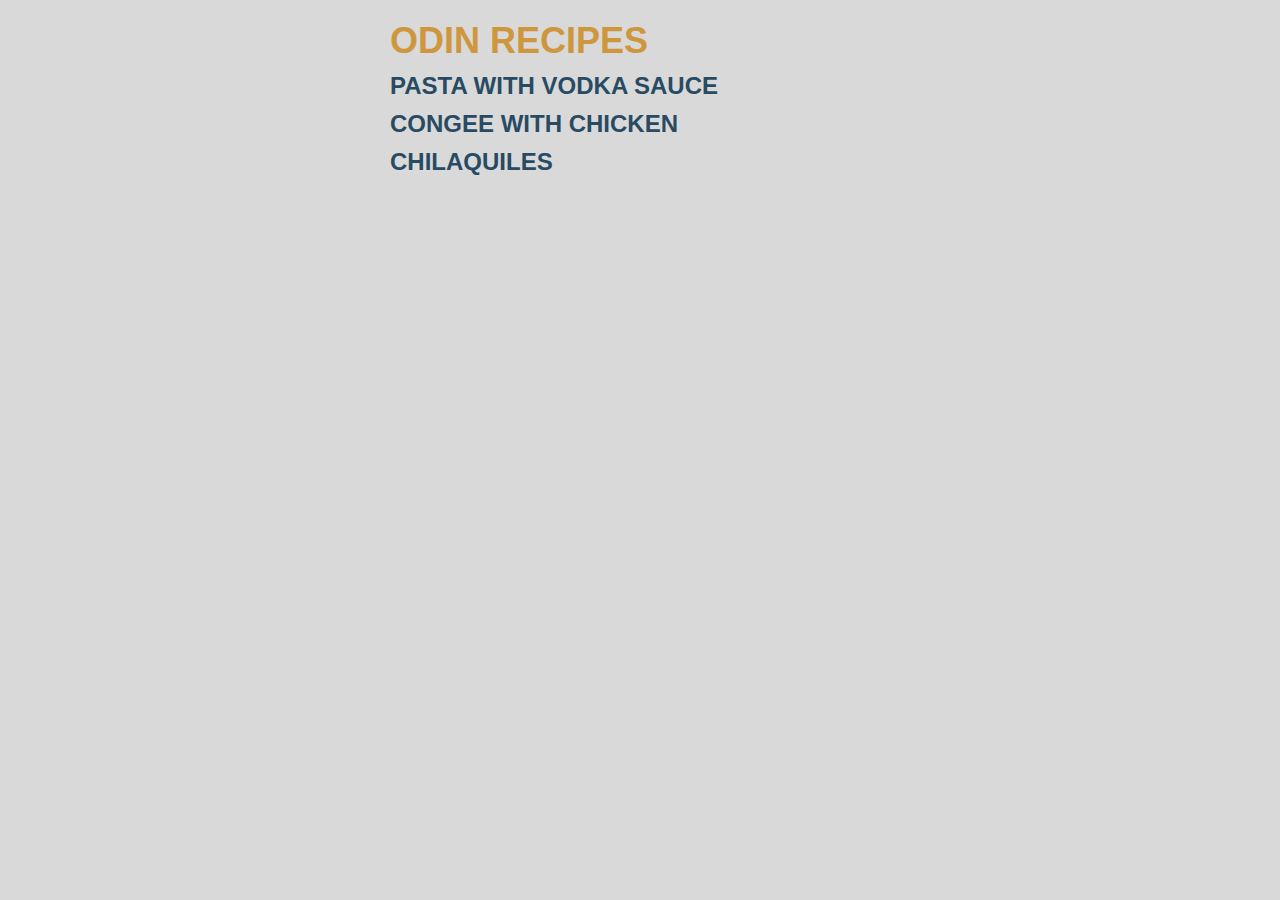
<file: index.html>
<!DOCTYPE html>
<html lang="en">
<head>
    <meta charset="UTF-8">
    <meta http-equiv="X-UA-Compatible" content="IE=edge">
    <meta name="viewport" content="width=device-width, initial-scale=1.0">
    <link rel="stylesheet" href="style.css">
    <title>Odin Recipes</title>
</head>
<body>
    <a href="./index.html"><h1>Odin Recipes</h1></a>
    <a href="recipes/pasta.html"><h2>Pasta with Vodka Sauce</h2></a>
    <a href="recipes/congee.html"><h2>Congee with Chicken</h2></a>
    <a href="recipes/chilaquiles.html"><h2>Chilaquiles</h2></a>
</body>
</html>
</file>
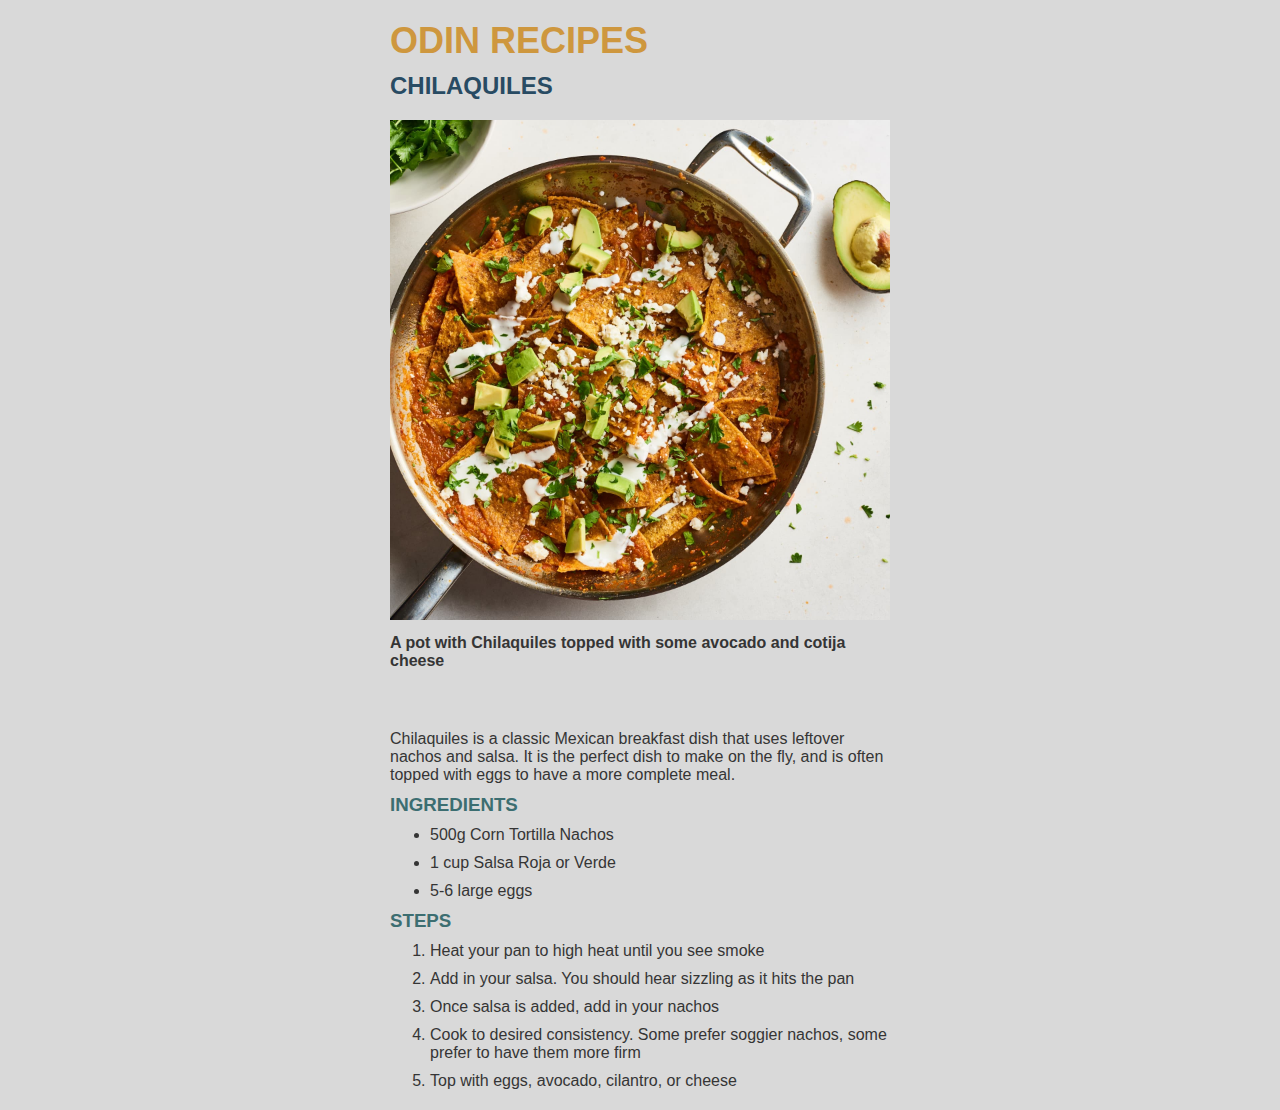
<file: recipes/chilaquiles.html>
<!DOCTYPE html>
<html lang="en">
<head>
    <meta charset="UTF-8">
    <meta http-equiv="X-UA-Compatible" content="IE=edge">
    <meta name="viewport" content="width=device-width, initial-scale=1.0">
    <link rel="stylesheet" href="../style.css">
    <title>Chilaquiles</title>
</head>
<body>
    <a href="../index.html"><h1 class="header">Odin Recipes</h1></a>
    <h2>Chilaquiles</h2>
    <img src="../img/chilaquiles.jpeg" alt="Chilaquiles with Salsa Roja">
    <p class="caption">A pot with Chilaquiles topped with some avocado and cotija cheese</p>
    <p>
        Chilaquiles is a classic Mexican breakfast dish that uses leftover
        nachos and salsa. It is the perfect dish to make on the fly, and is
        often topped with eggs to have a more complete meal.
    </p>
    <h3>Ingredients</h3>
    <p>
        <ul>
            <li>500g Corn Tortilla Nachos</li>
            <li>1 cup Salsa Roja or Verde</li>
            <li>5-6 large eggs</li>
        </ul>
    </p>
    <h3>Steps</h3>
    <p>
        <ol>
            <li>Heat your pan to high heat until you see smoke</li>
            <li>Add in your salsa. You should hear sizzling as it hits the pan</li>
            <li>Once salsa is added, add in your nachos</li>
            <li>Cook to desired consistency. Some prefer soggier nachos,
                some prefer to have them more firm</li>
            <li>Top with eggs, avocado, cilantro, or cheese</li>
        </ol>
    </p>
</body>
</html>
</file>
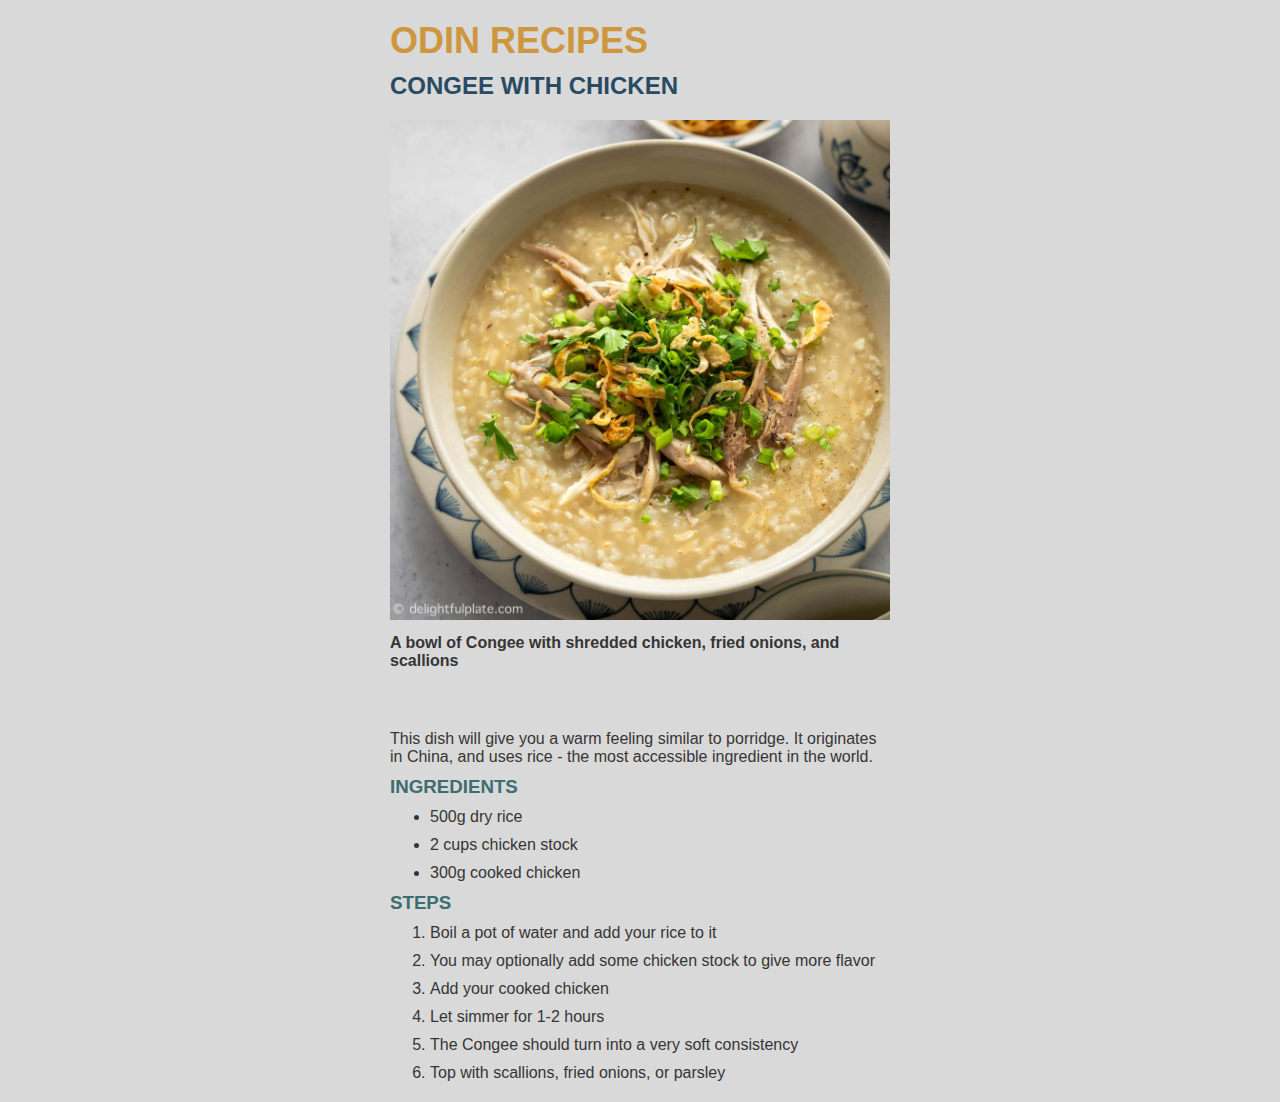
<file: recipes/congee.html>
<!DOCTYPE html>
<html lang="en">
<head>
    <meta charset="UTF-8">
    <meta http-equiv="X-UA-Compatible" content="IE=edge">
    <meta name="viewport" content="width=device-width, initial-scale=1.0">
    <link rel="stylesheet" href="../style.css">
    <title>Congee</title>
</head>
<body>
    <a href="../index.html"><h1 class="header">Odin Recipes</h1></a>
    <h2>Congee with Chicken</h2>
    <img src="../img/congee.jpg" alt="Congee with Chicken">
    <p class="caption">A bowl of Congee with shredded chicken, fried onions, and scallions</p>
    <p>
        This dish will give you a warm feeling similar to porridge. It originates in
        China, and uses rice - the most accessible ingredient in the world.
    </p>
    <h3>Ingredients</h3>
    <p>
        <ul>
            <li>500g dry rice</li>
            <li>2 cups chicken stock</li>
            <li>300g cooked chicken</li>
        </ul>
    </p>
    <h3>Steps</h3>
    <p>
        <ol>
            <li>Boil a pot of water and add your rice to it</li>
            <li>You may optionally add some chicken stock to give more flavor</li>
            <li>Add your cooked chicken</li>
            <li>Let simmer for 1-2 hours</li>
            <li>The Congee should turn into a very soft consistency</li>
            <li>Top with scallions, fried onions, or parsley</li>
        </ol>
    </p>
</body>
</html>
</file>
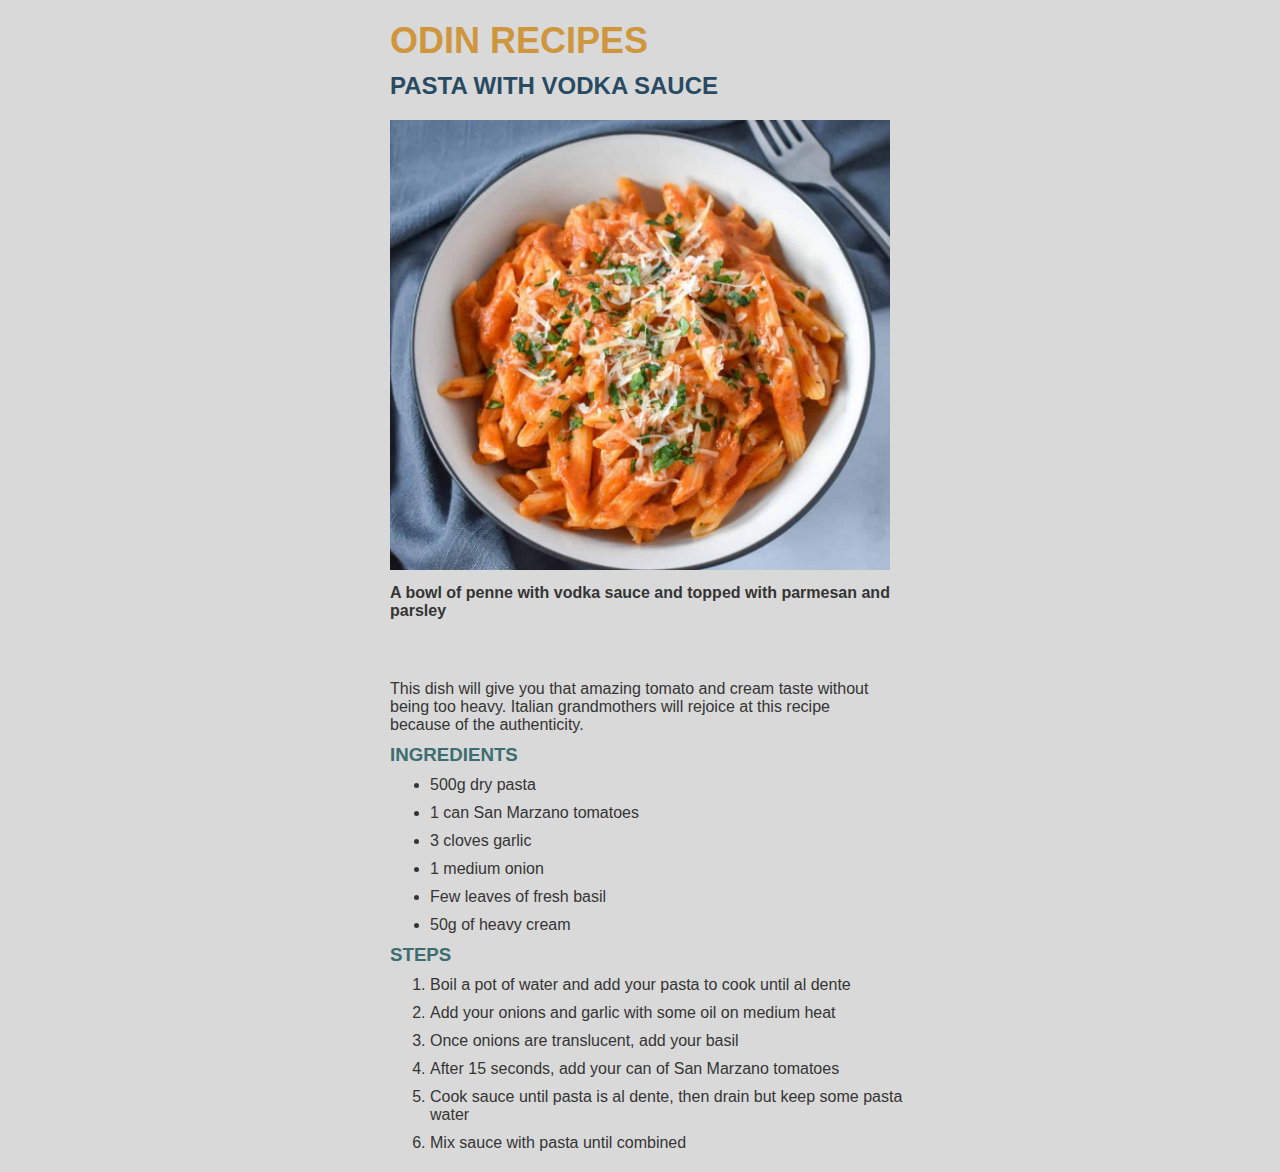
<file: recipes/pasta.html>
<!DOCTYPE html>
<html lang="en">
<head>
    <meta charset="UTF-8">
    <meta http-equiv="X-UA-Compatible" content="IE=edge">
    <meta name="viewport" content="width=device-width, initial-scale=1.0">
    <link rel="stylesheet" href="../style.css">
    <title>Pasta</title>
</head>
<body>
    <a href="../index.html"><h1 class="header">Odin Recipes</h1></a>
    <h2>Pasta with Vodka Sauce</h2>
    <img src="../img/pasta.jpg" alt="Pasta with Vodka Sauce">
    <p class="caption">A bowl of penne with vodka sauce and topped with parmesan and parsley</p>
    <p>
        This dish will give you that amazing tomato and cream taste without
        being too heavy. Italian grandmothers will rejoice at this recipe
        because of the authenticity.
    </p>
    <h3>Ingredients</h3>
    <p>
        <ul>
            <li>500g dry pasta</li>
            <li>1 can San Marzano tomatoes</li>
            <li>3 cloves garlic</li>
            <li>1 medium onion</li>
            <li>Few leaves of fresh basil</li>
            <li>50g of heavy cream</li>
        </ul>
    </p>
    <h3>Steps</h3>
    <p>
        <ol>
            <li>Boil a pot of water and add your pasta to cook until al dente</li>
            <li>Add your onions and garlic with some oil on medium heat</li>
            <li>Once onions are translucent, add your basil</li>
            <li>After 15 seconds, add your can of San Marzano tomatoes</li>
            <li>Cook sauce until pasta is al dente, then drain but keep some
                pasta water</li>
            <li>Mix sauce with pasta until combined</li>
        </ol>
    </p>
</body>
</html>
</file>
<file: style.css>
* {
    width: 500px;
    margin: 10px auto;
    font-family: Arial, Helvetica, sans-serif;
    color: #353535;
}

a {
    text-decoration: none;
}

body {
    background-color: #D9D9D9;
}

h1 {
    font-size: 36px;
    color: #ce973e;
}

h2 {
    font-size: 24px;
    color: #284B63;
    font-weight: bold;
}

h3 {
    color: #3C6E71;
}

h1,
h2,
h3 {
    text-transform: uppercase;
}

.caption {
    margin: 0px auto 60px;
    font-weight: bold;
}
</file>
